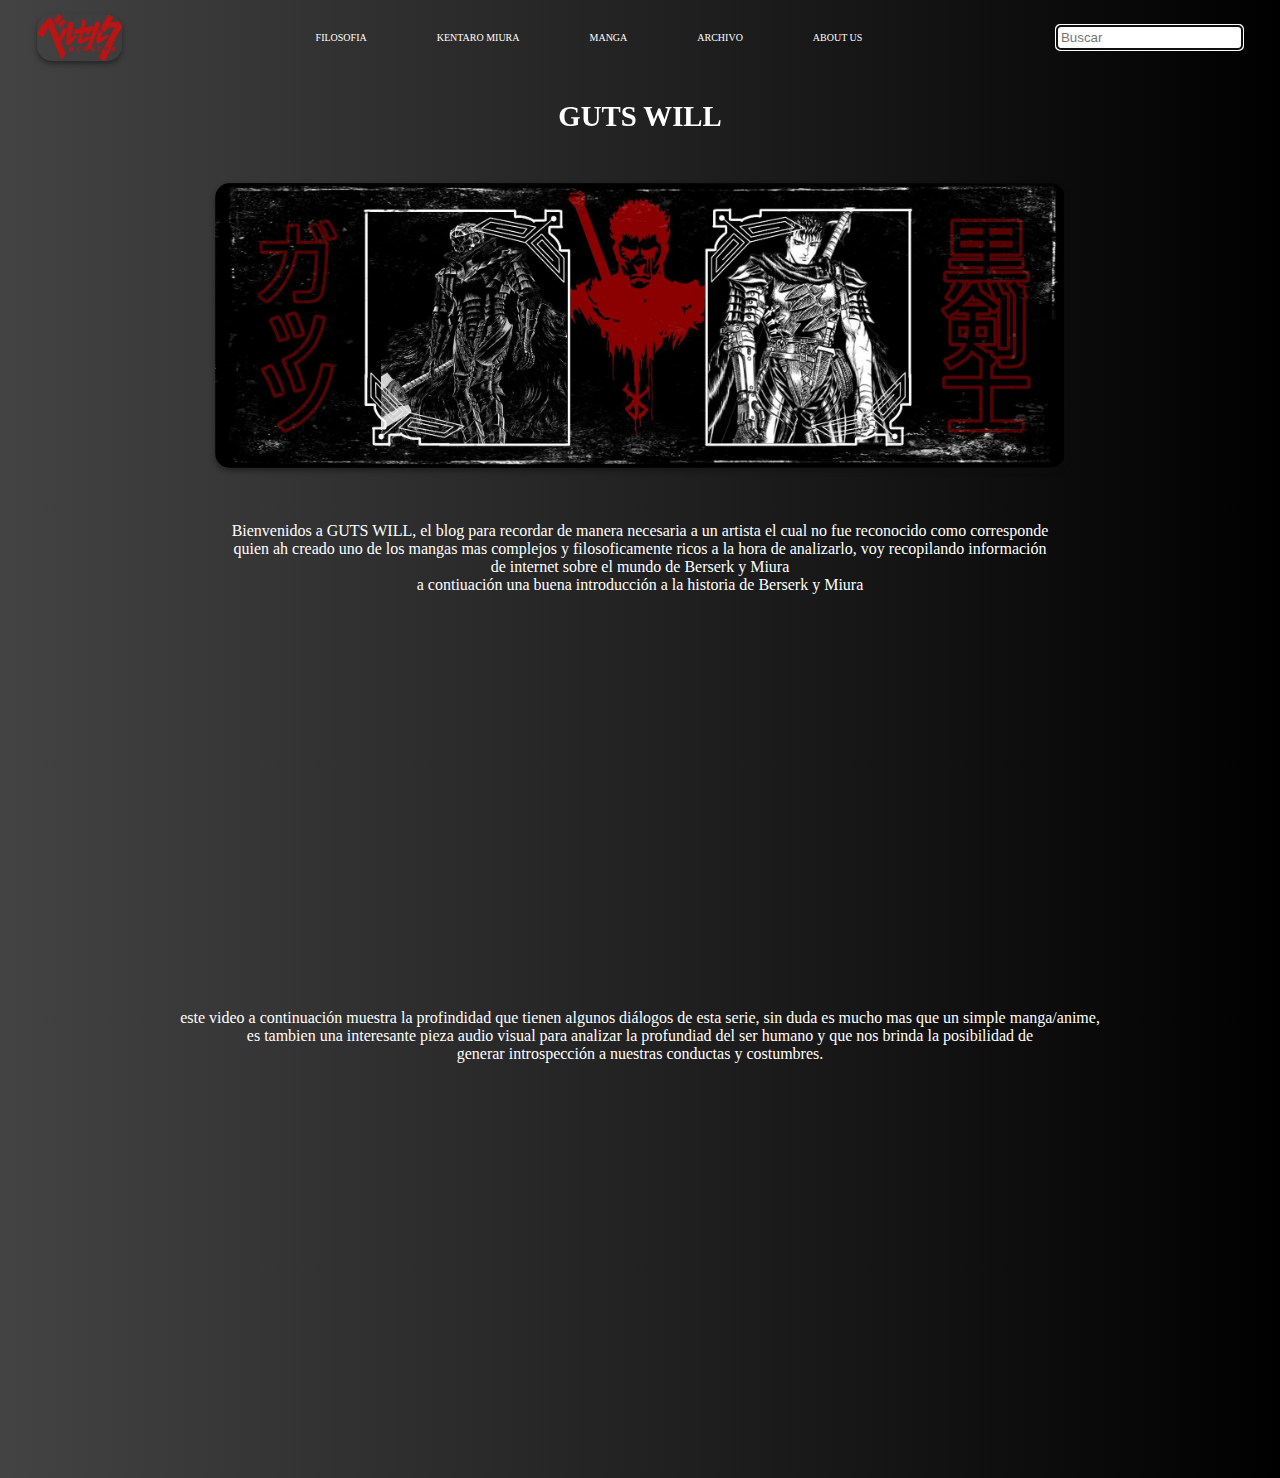
<file: index.html>
<!DOCTYPE html>
<html lang="en">

<head>
    <meta charset="UTF-8">
    <meta http-equiv="X-UA-Compatible" content="IE=edge">
    <meta name="viewport" content="width=device-width, initial-scale=1.0">
    <title>Kuroi Kenshi</title>
    <link rel="stylesheet" href="https://cdnjs.cloudflare.com/ajax/libs/font-awesome/6.5.1/css/all.min.css"
        integrity="sha512-DTOQO9RWCH3ppGqcWaEA1BIZOC6xxalwEsw9c2QQeAIftl+Vegovlnee1c9QX4TctnWMn13TZye+giMm8e2LwA=="
        crossorigin="anonymous" referrerpolicy="no-referrer" />
    <link rel="icon" type="image/ico" href="assets/logo2.ico">
    <link rel="stylesheet" href="style.css">
    <link rel="preconnect" href="https://fonts.googleapis.com">
    <link rel="preconnect" href="https://fonts.gstatic.com" crossorigin>
    <link href="https://fonts.googleapis.com/css2?family=Poppins:wght@100&display=swap" rel="stylesheet">
    <style>
        @import url('https://fonts.googleapis.com/css2?family=Grape+Nuts&family=Moirai+One&family=Poppins:wght@100&family=Rubik+Burned&display=swap');
    </style>
</head>

<body>



    <div class="container1">
        <nav class="nav-main">
            <img src="assets/navbarlogo.png" alt="logo" class="nav-logo">

            <ul class="nav-menu">
                <li><a href="filosofia.html">FILOSOFIA</a></li>
                <li><a href="kentaro_miura.html">KENTARO MIURA</a></li>
                <li><a href="manga.html">MANGA</a></li>
                <li><a href="archivo.html">ARCHIVO</a></li>
                <li><a href="about_us.html">ABOUT US</a></li>
            </ul>
            <form class="nav-search">
                <input type="text" placeholder="Buscar" autofocus />
            </form>

            <i class="fa-solid fa-bars fa-2x menu-btn"></i>

        </nav>
    </div>

    <script src="js/main.js"></script>

    <h1>GUTS WILL</h1>

    <div class="container2">

        <img class="alinear" src="assets/bannerindex.jpg" alt="">

    </div>


    <div class="bienvenida">
        <p>Bienvenidos a GUTS WILL, el blog para recordar de manera necesaria a un artista el cual no fue reconocido
            como corresponde <br>
            quien ah creado uno de los mangas mas complejos y filosoficamente ricos a la hora de analizarlo, voy
            recopilando información <br>
            de internet sobre el mundo de Berserk y Miura <br>
            a contiuación una buena introducción a la historia de Berserk y Miura</p>
    </div>


    <div class="video">
        <iframe width="560" height="315" src="https://www.youtube.com/embed/burS-OAvHz4?si=RDZbbZcu8EQ-PjHl"
            title="YouTube video player" frameborder="0"
            allow="accelerometer; autoplay; clipboard-write; encrypted-media; gyroscope; picture-in-picture; web-share"
            allowfullscreen></iframe>
    </div>

    <div class="parrafovideo">
        <p>
            este video a continuación muestra la profindidad que tienen algunos diálogos de esta serie, sin duda es
            mucho mas que un simple manga/anime, <br>
            es tambien una interesante pieza audio visual para analizar la profundiad del ser humano y que nos
            brinda la posibilidad de <br>
            generar introspección a nuestras conductas y costumbres.
        </p>
    </div>

    <div class="video2">
        <iframe width="560" height="315" src="https://www.youtube.com/embed/lCrETLy_1Bs?si=AZBaCEkdC3nBJsEp"
            title="YouTube video player" frameborder="0"
            allow="accelerometer; autoplay; clipboard-write; encrypted-media; gyroscope; picture-in-picture; web-share"
            allowfullscreen></iframe>
    </div>

</body>

</html>
</file>
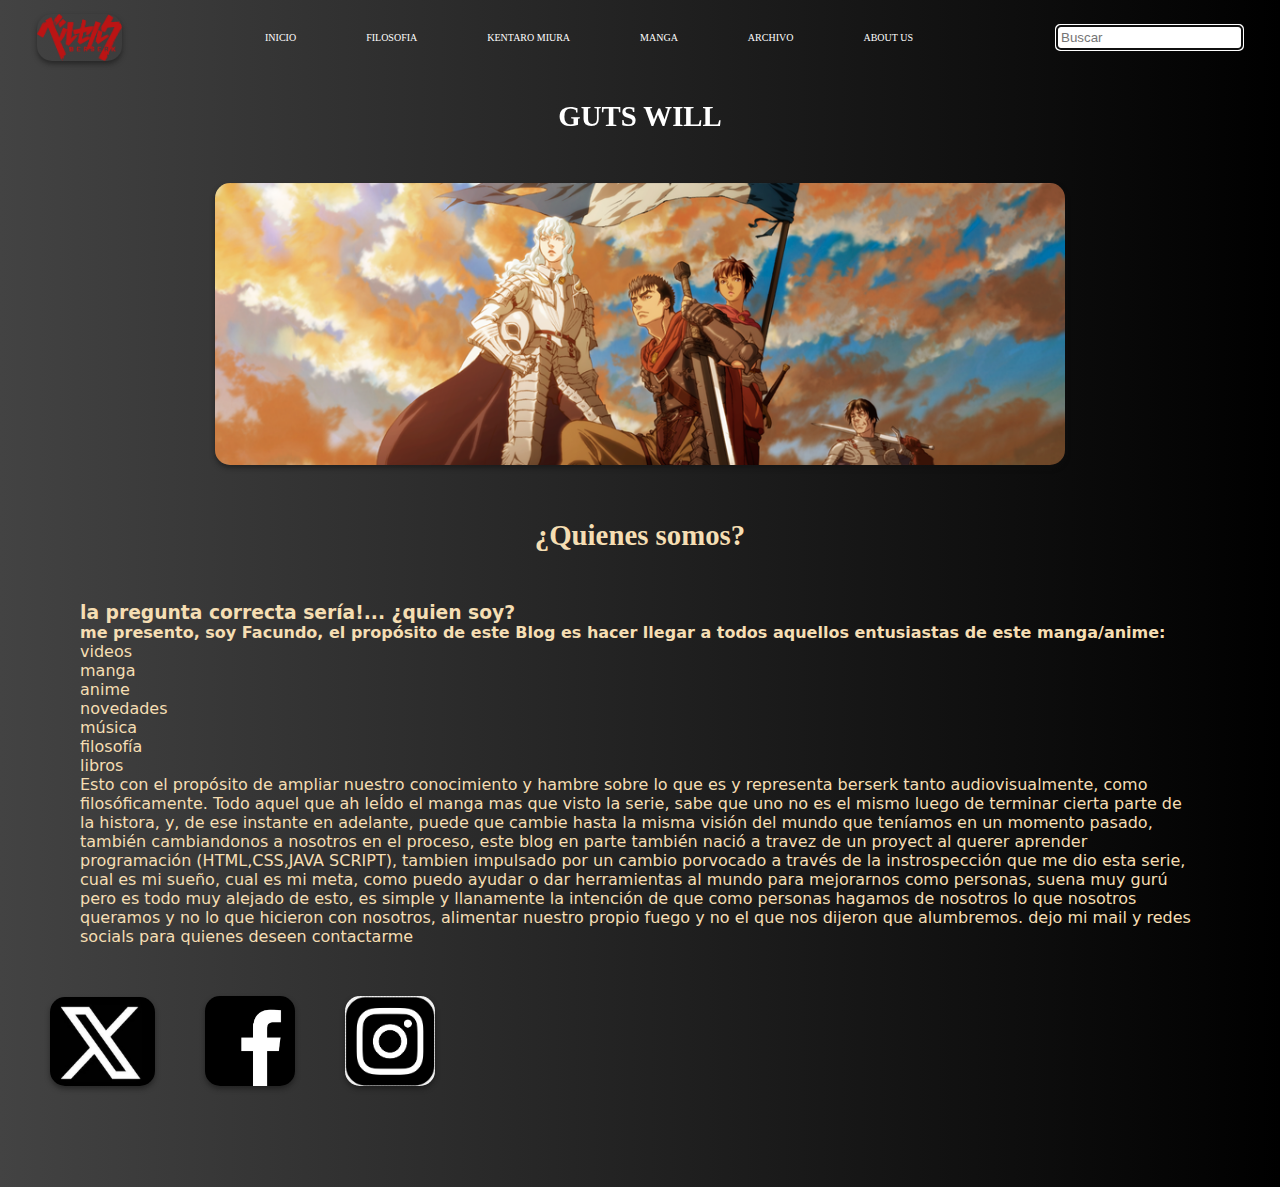
<file: about_us.html>
<!DOCTYPE html>
<html lang="en">

<head>
    <meta charset="UTF-8">
    <meta http-equiv="X-UA-Compatible" content="IE=edge">
    <meta name="viewport" content="width=device-width, initial-scale=1.0">
    <title>Kuroi Kenshi</title>
    <link rel="stylesheet" href="https://cdnjs.cloudflare.com/ajax/libs/font-awesome/6.5.1/css/all.min.css"
        integrity="sha512-DTOQO9RWCH3ppGqcWaEA1BIZOC6xxalwEsw9c2QQeAIftl+Vegovlnee1c9QX4TctnWMn13TZye+giMm8e2LwA=="
        crossorigin="anonymous" referrerpolicy="no-referrer" />
    <link rel="icon" type="image/ico" href="assets/logo2.ico">
    <link rel="stylesheet" href="style.css">
</head>

<body>



    <div class="container1">
        <nav class="nav-main">
            <img src="assets/navbarlogo.png" alt="logo" class="nav-logo">
            <ul class="nav-menu">
                <li><a href="index.html">INICIO</a></li>
                <li><a href="filosofia.html">FILOSOFIA</a></li>
                <li><a href="kentaro_miura.html">KENTARO MIURA</a></li>
                <li><a href="manga.html">MANGA</a></li>
                <li><a href="archivo.html">ARCHIVO</a></li>
                <li><a href="about_us.html">ABOUT US</a></li>
            </ul>
            <form class="nav-search">
                <input type="text" placeholder="Buscar" autofocus />
            </form>

            <i class="fa-solid fa-bars fa-2x menu-btn"></i>

        </nav>
    </div>

    <script src="js/main.js"></script>

    <h1>GUTS WILL</h1>

    <div class="container2">

        <img class="alinear" src="assets/banner2.png" alt="">

    </div>

    <div class="about">

        <h1>¿Quienes somos?</h1>
        <h3> la pregunta correcta sería!... ¿quien soy?</h3>
        
        <div class="pabout">
             <h4> me presento, soy Facundo, el propósito de este Blog es hacer llegar a todos aquellos entusiastas de
            este manga/anime:</h4>
                <ul>
                    <li>videos</li>
                    <li>manga</li>
                    <li>anime</li>
                    <li>novedades</li>
                    <li>música</li>
                    <li>filosofía</li>
                    <li>libros</li>
                </ul>
            <p> Esto con el propósito de ampliar nuestro conocimiento y hambre sobre lo
                que es y representa berserk tanto audiovisualmente, como filosóficamente. Todo aquel que ah leÍdo el manga
                mas que visto la serie, sabe que uno no es el mismo luego de terminar cierta parte de la histora, y, de ese
                instante en adelante, puede que cambie hasta la misma visión del mundo que teníamos en un momento pasado,
                también cambiandonos a nosotros en el proceso, este blog en parte también nació a travez de un proyect al
                querer aprender programación (HTML,CSS,JAVA SCRIPT), tambien impulsado por un cambio porvocado a través de la instrospección que me
                dio esta serie, cual es mi sueño, cual es mi meta, como puedo ayudar o dar herramientas al mundo para
                mejorarnos como personas, suena muy gurú pero es todo muy alejado de esto, es simple y llanamente la
                intención de que como personas hagamos de nosotros lo que nosotros queramos y no lo que hicieron con
                nosotros, alimentar nuestro propio fuego y no el que nos dijeron que alumbremos. dejo mi mail y redes
                socials para quienes deseen contactarme</p>
        </div>
        
    </div>
        
    <div class="redes">
        <div class="x"><a href="https://twitter.com/Facundo44038532" target="_blank"><img src="assets/Twitter_new_X_logo.png" alt="x"></a></div>
        <div class="face"><a href="https://www.facebook.com/unk0nownshhfl" target="_blank"> <img src="assets/face.png" alt="facebook" ></a></div>
        <div class="insta"><a href="https://www.instagram.com/el.nordico/" target="_blank"><img src="assets/ig.png" alt="instagram"></a></div>
    </div>
</body>
</file>
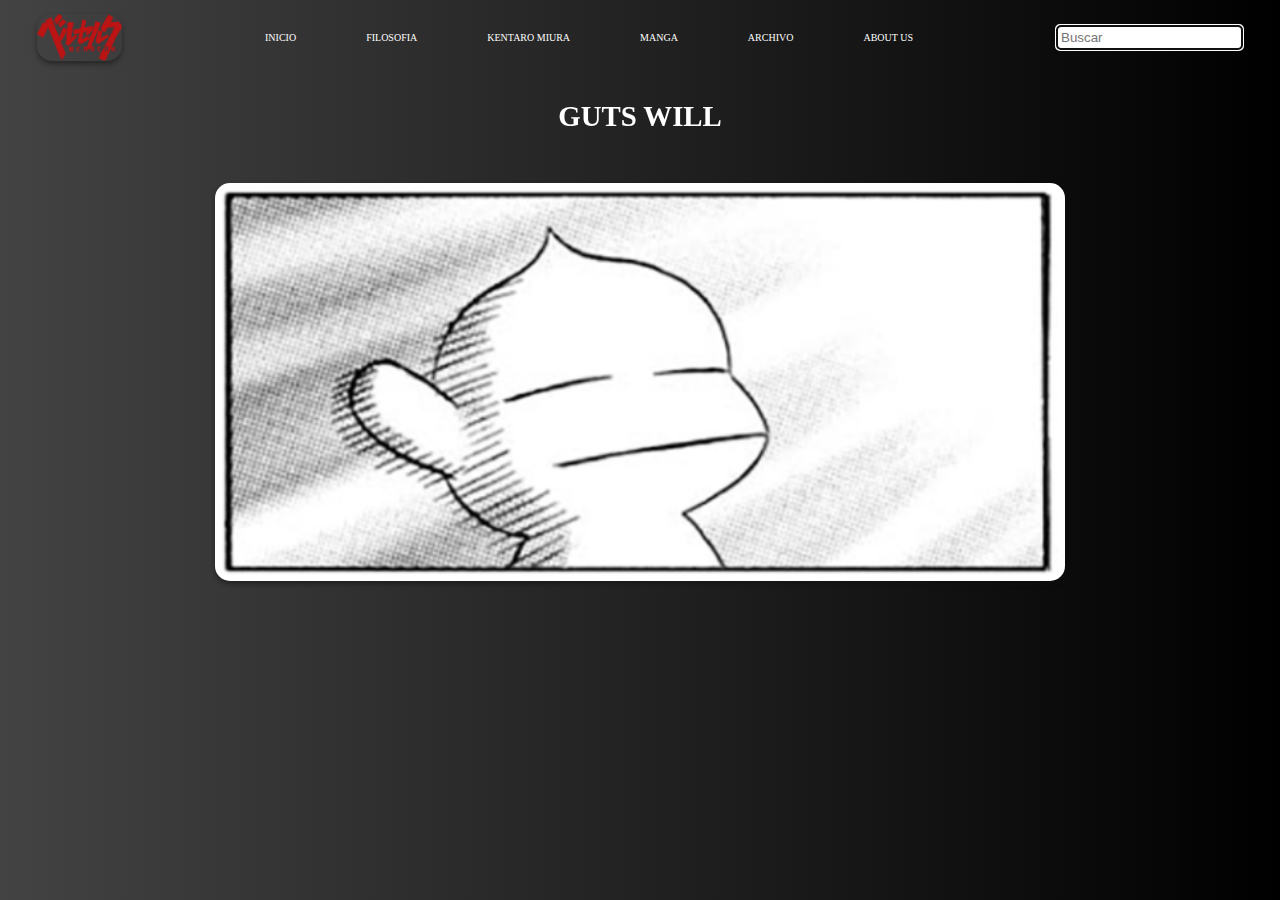
<file: archivo.html>
<!DOCTYPE html>
<html lang="en">

<head>
    <meta charset="UTF-8">
    <meta http-equiv="X-UA-Compatible" content="IE=edge">
    <meta name="viewport" content="width=device-width, initial-scale=1.0">
    <title>Kuroi Kenshi</title>
    <link rel="stylesheet" href="https://cdnjs.cloudflare.com/ajax/libs/font-awesome/6.5.1/css/all.min.css"
        integrity="sha512-DTOQO9RWCH3ppGqcWaEA1BIZOC6xxalwEsw9c2QQeAIftl+Vegovlnee1c9QX4TctnWMn13TZye+giMm8e2LwA=="
        crossorigin="anonymous" referrerpolicy="no-referrer" />
    <link rel="icon" type="image/ico" href="assets/logo2.ico">
    <link rel="stylesheet" href="style.css">
    
</head>

<body>



    <div class="container1">
        <nav class="nav-main">
            <img src="assets/navbarlogo.png" alt="logo" class="nav-logo">
            <ul class="nav-menu">
                <li><a href="index.html">INICIO</a></li>
                <li><a href="filosofia.html">FILOSOFIA</a></li>
                <li><a href="kentaro_miura.html">KENTARO MIURA</a></li>
                <li><a href="manga.html">MANGA</a></li>
                <li><a href="archivo.html">ARCHIVO</a></li>
                <li><a href="about_us.html">ABOUT US</a></li>
            </ul>
            <form class="nav-search">
                <input type="text" placeholder="Buscar" autofocus />
            </form>

            <i class="fa-solid fa-bars fa-2x menu-btn"></i>

        </nav>
    </div>

    <script src="js/main.js"></script>

    <h1>GUTS WILL</h1>

    <div class="container2">

        <img class="alinear" src="assets/archi.png" alt="">

    </div>
        
    </body>
</file>
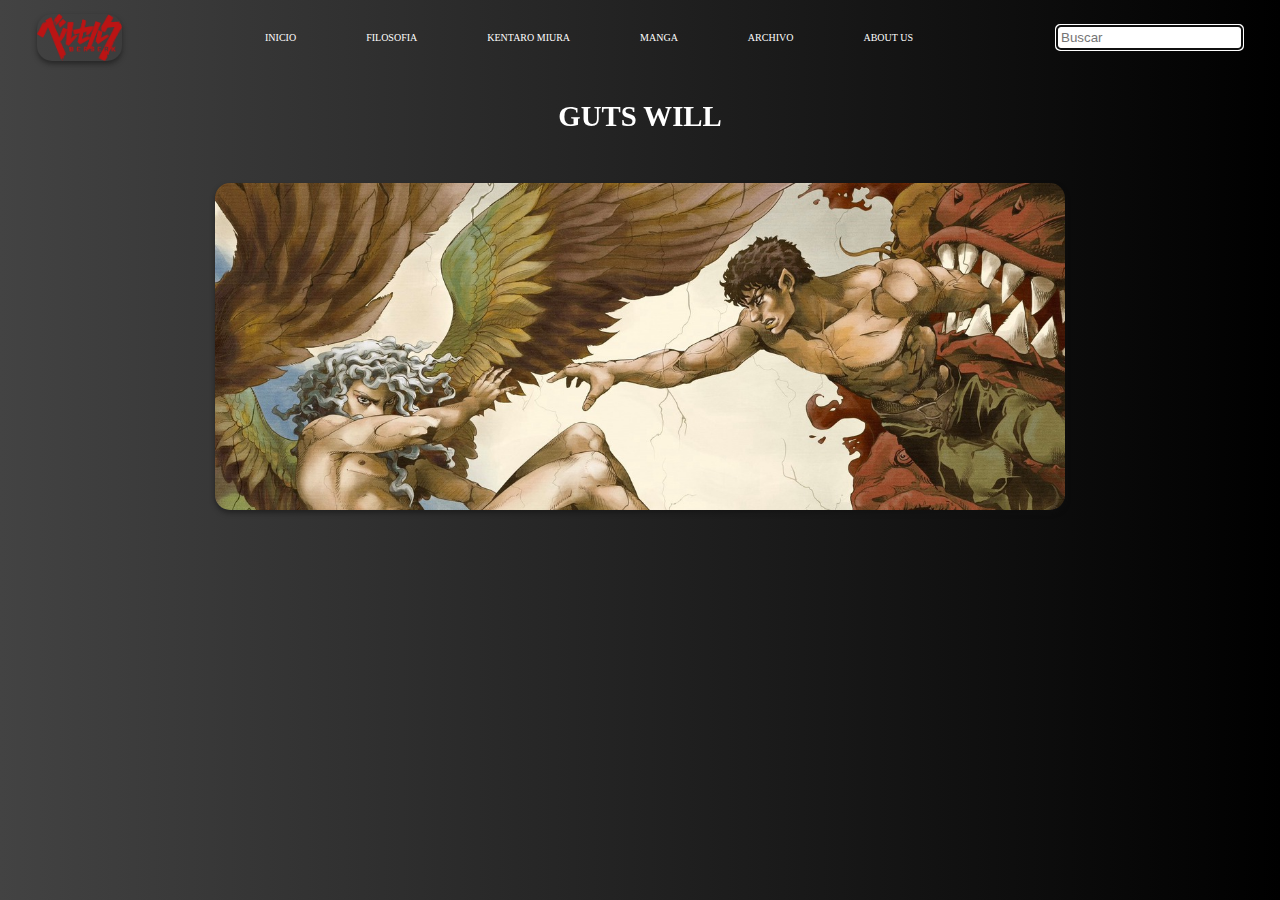
<file: filosofia.html>
<!DOCTYPE html>
<html lang="en">

<head>
    <meta charset="UTF-8">
    <meta http-equiv="X-UA-Compatible" content="IE=edge">
    <meta name="viewport" content="width=device-width, initial-scale=1.0">
    <title>Kuroi Kenshi</title>
    <link rel="stylesheet" href="https://cdnjs.cloudflare.com/ajax/libs/font-awesome/6.5.1/css/all.min.css"
        integrity="sha512-DTOQO9RWCH3ppGqcWaEA1BIZOC6xxalwEsw9c2QQeAIftl+Vegovlnee1c9QX4TctnWMn13TZye+giMm8e2LwA=="
        crossorigin="anonymous" referrerpolicy="no-referrer" />
    <link rel="icon" type="image/ico" href="assets/logo2.ico">
    <link rel="stylesheet" href="style.css">
</head>

<body>



    <div class="container1">
        <nav class="nav-main">
            <img src="assets/navbarlogo.png" alt="logo" class="nav-logo">
            <ul class="nav-menu">
                <li><a href="index.html">INICIO</a></li>
                <li><a href="filosofia.html">FILOSOFIA</a></li>
                <li><a href="kentaro_miura.html">KENTARO MIURA</a></li>
                <li><a href="manga.html">MANGA</a></li>
                <li><a href="archivo.html">ARCHIVO</a></li>
                <li><a href="about_us.html">ABOUT US</a></li>
            </ul>
            <form class="nav-search">
                <input type="text" placeholder="Buscar" autofocus />
                
            </form>
            

            <i class="fa-solid fa-bars fa-2x menu-btn"></i>

        </nav>
    </div>

    <script src="js/main.js"></script>

    <h1>GUTS WILL</h1>

    <div class="container2">

        <img class="alinear" src="assets/filobanner.jpeg" alt="">

    </div>
        
    </body>
</file>
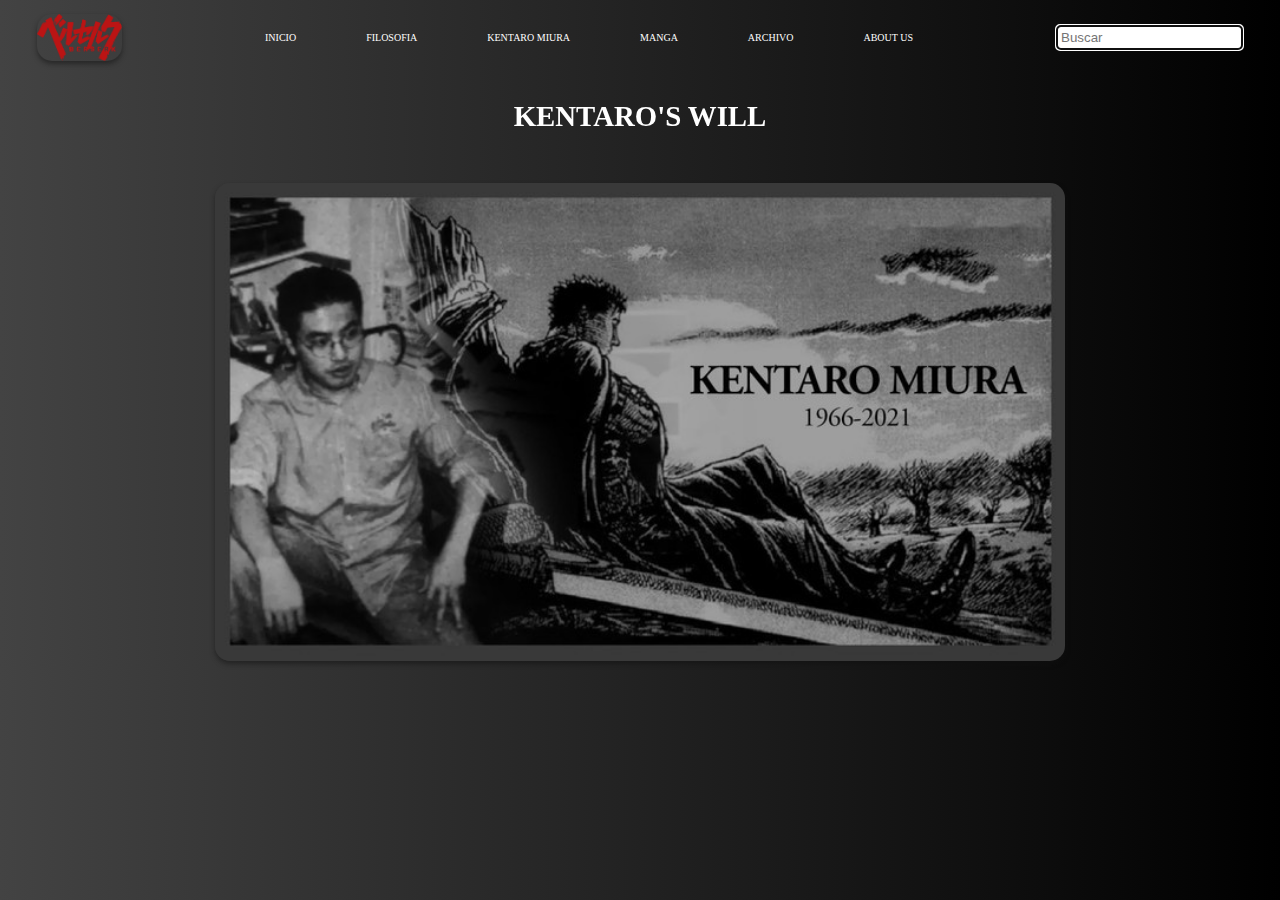
<file: kentaro_miura.html>
<!DOCTYPE html>
<html lang="en">

<head>
    <meta charset="UTF-8">
    <meta http-equiv="X-UA-Compatible" content="IE=edge">
    <meta name="viewport" content="width=device-width, initial-scale=1.0">
    <title>Kuroi Kenshi</title>
    <link rel="stylesheet" href="https://cdnjs.cloudflare.com/ajax/libs/font-awesome/6.5.1/css/all.min.css"
        integrity="sha512-DTOQO9RWCH3ppGqcWaEA1BIZOC6xxalwEsw9c2QQeAIftl+Vegovlnee1c9QX4TctnWMn13TZye+giMm8e2LwA=="
        crossorigin="anonymous" referrerpolicy="no-referrer" />
    <link rel="icon" type="image/ico" href="assets/logo2.ico">
    <link rel="stylesheet" href="style.css">
</head>

<body>



    <div class="container1">
        <nav class="nav-main">
            <img src="assets/navbarlogo.png" alt="logo" class="nav-logo">
            <ul class="nav-menu">
                <li><a href="index.html">INICIO</a></li>
                <li><a href="filosofia.html">FILOSOFIA</a></li>
                <li><a href="kentaro_miura.html">KENTARO MIURA</a></li>
                <li><a href="manga.html">MANGA</a></li>
                <li><a href="archivo.html">ARCHIVO</a></li>
                <li><a href="about_us.html">ABOUT US</a></li>
            </ul>
            <form class="nav-search">
                <input type="text" placeholder="Buscar" autofocus />
            </form>

            <i class="fa-solid fa-bars fa-2x menu-btn"></i>

        </nav>
    </div>

    <script src="js/main.js"></script>

    <h1>KENTARO'S WILL</h1>

    <div class="container2">

        <img class="alinear" src="assets/kentarobanner.jpg" alt="">

    </div>
        
    </body>
</file>
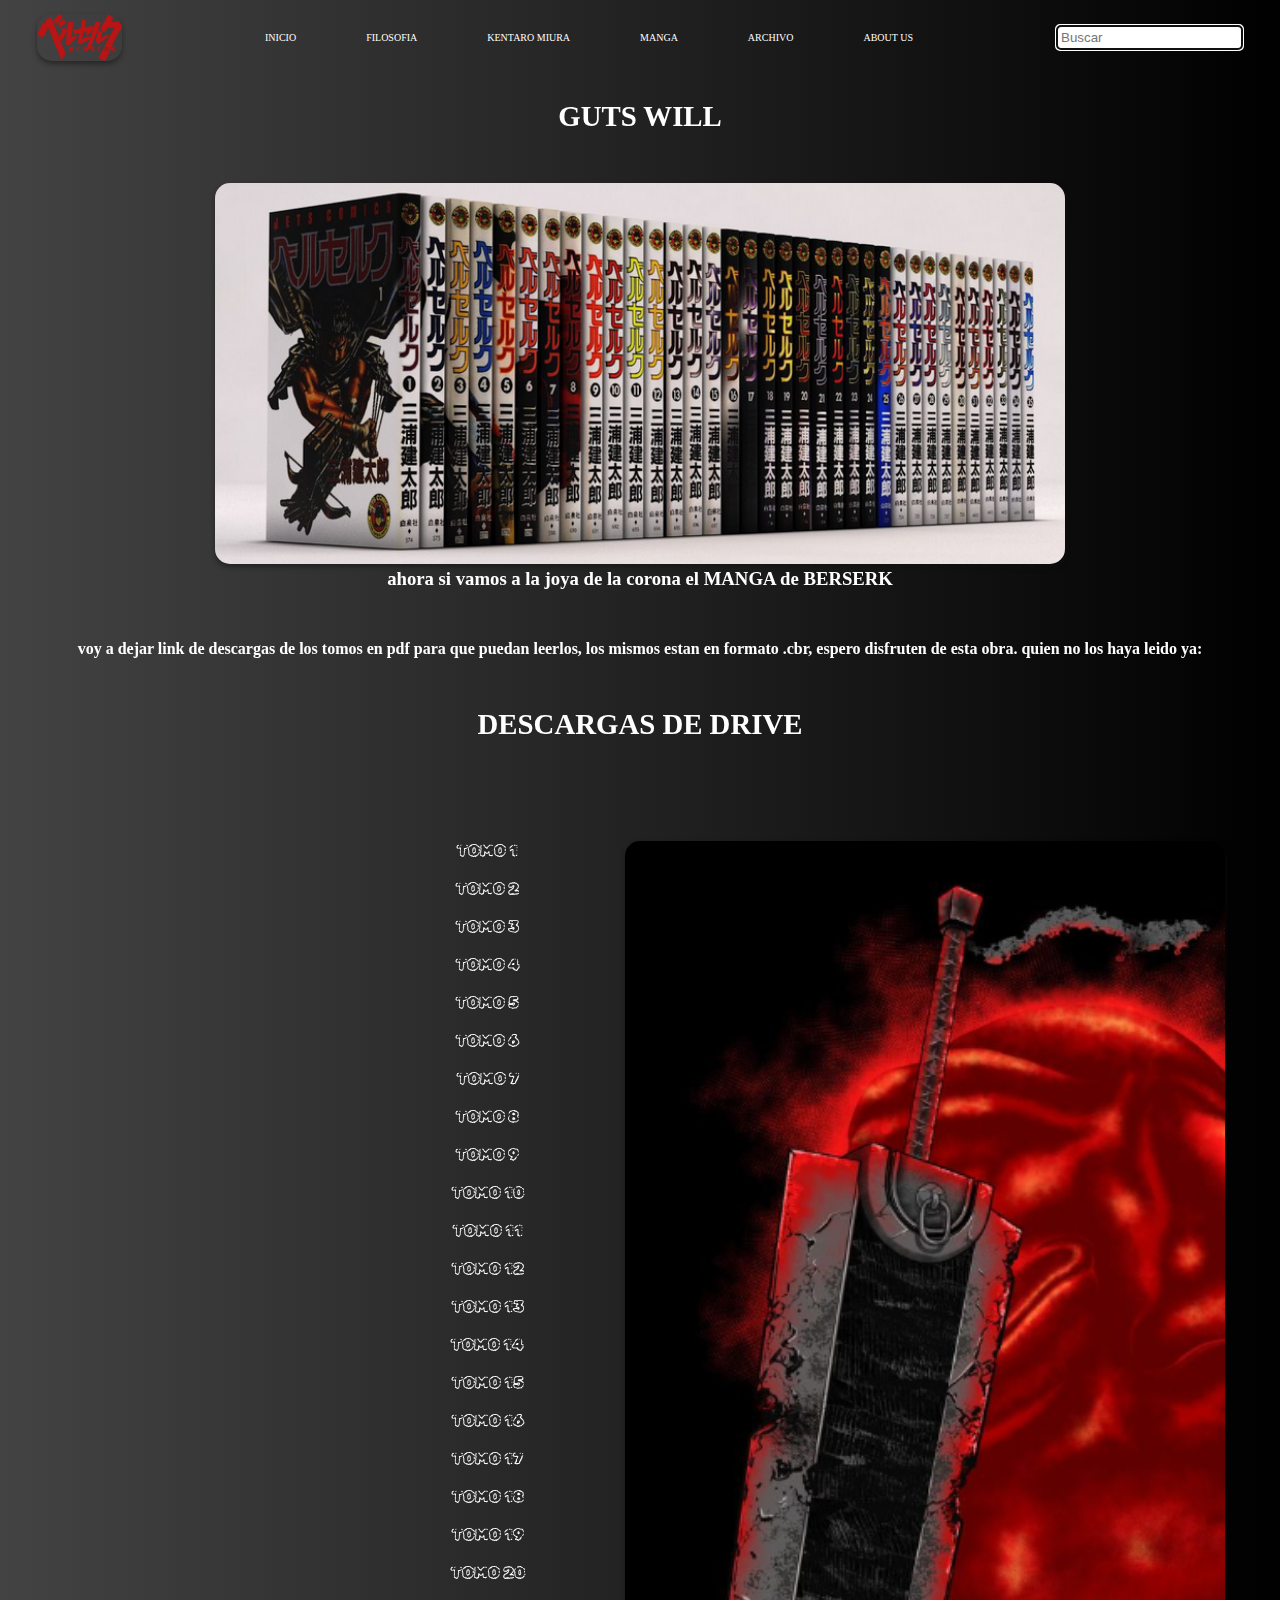
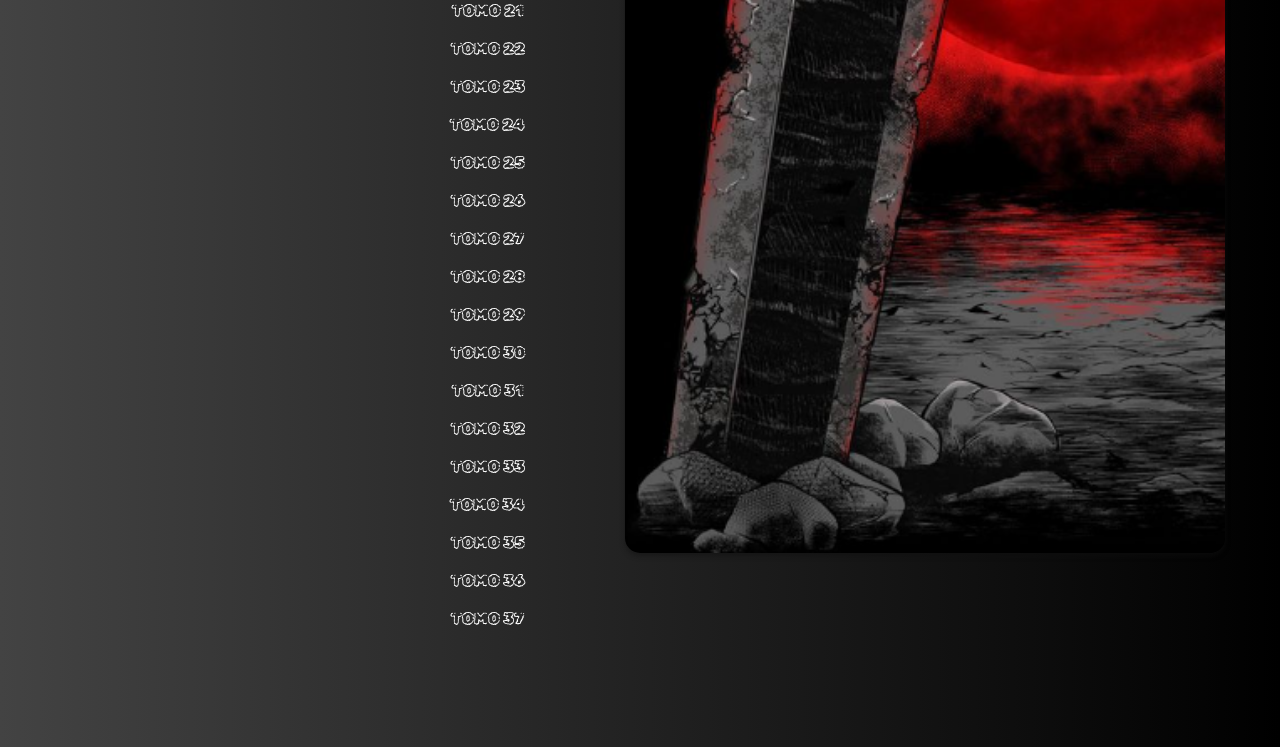
<file: manga.html>
<!DOCTYPE html>
<html lang="en">

<head>
    <meta charset="UTF-8">
    <meta http-equiv="X-UA-Compatible" content="IE=edge">
    <meta name="viewport" content="width=device-width, initial-scale=1.0">
    <title>Kuroi Kenshi</title>
    <link rel="stylesheet" href="https://cdnjs.cloudflare.com/ajax/libs/font-awesome/6.5.1/css/all.min.css"
        integrity="sha512-DTOQO9RWCH3ppGqcWaEA1BIZOC6xxalwEsw9c2QQeAIftl+Vegovlnee1c9QX4TctnWMn13TZye+giMm8e2LwA=="
        crossorigin="anonymous" referrerpolicy="no-referrer" />
    <link rel="icon" type="image/ico" href="assets/logo2.ico">
    <link rel="preconnect" href="https://fonts.googleapis.com"> 
    <style>
        @import url('https://fonts.googleapis.com/css2?family=Rubik+Burned&display=swap');
      </style>
    <link rel="stylesheet" href="style.css">
</head>

<body>



    <div class="container1">
        <nav class="nav-main">
            <img src="assets/navbarlogo.png" alt="logo" class="nav-logo">
            <ul class="nav-menu">
                <li><a href="index.html">INICIO</a></li>
                <li><a href="filosofia.html">FILOSOFIA</a></li>
                <li><a href="kentaro_miura.html">KENTARO MIURA</a></li>
                <li><a href="manga.html">MANGA</a></li>
                <li><a href="archivo.html">ARCHIVO</a></li>
                <li><a href="about_us.html">ABOUT US</a></li>
            </ul>
            <form class="nav-search">
                <input type="text" placeholder="Buscar" autofocus />
            </form>

            <i class="fa-solid fa-bars fa-2x menu-btn"></i>

        </nav>
    </div>

    <script src="js/main.js"></script>

    <h1>GUTS WILL</h1>

    <div class="container2">

        <img class="alinear" src="assets/mangabanner.PNG" alt="">



    </div>
    <div class="parramanga">
        <h3>ahora si vamos a la joya de la corona el MANGA de BERSERK </h3>
    </div>

    <div class="parralink">
        <h4>voy a dejar link de descargas de los tomos en pdf para que puedan leerlos, los mismos estan en formato .cbr,
            espero disfruten de esta obra. quien no los haya leido ya:</h4>
    </div>

    <div class="drvtit">
        <H1>DESCARGAS DE DRIVE</H1>
    </div>
    <div class="conlinkimg">

        <div class="links">
            <a download="TOMO1" href="https://drive.google.com/file/d/15M8xJhO2VN5m8e1Of5B313OuLsbxEFiB/view?usp=drive_link"
            target="_blank">TOMO 1</a><BR></BR>
            <a download="TOMO2" href="https://drive.google.com/file/d/18LhBI4hy5LJ7r29H12lFckTsXwkjneLY/view?usp=drive_link"
            target="_blank">TOMO 2</a><BR></BR>
            <a download="TOMO3" href="https://drive.google.com/file/d/1wMnNRMVobY5n6seZZ-MsWRq3gWfhm-1a/view?usp=drive_link"
            target="_blank">TOMO 3</a><BR></BR>
            <a download="TOMO4" href="https://drive.google.com/file/d/1VyRIQwSAWGx3CKDM2Til2ddntXPluL82/view?usp=drive_link"
            target="_blank">TOMO 4</a><BR></BR>
            <a download="TOMO5" href="https://drive.google.com/file/d/1pbvjuDhX9qMMLqiwXkhSlIMzBZL9PeHr/view?usp=drive_link"
            target="_blank">TOMO 5</a><BR></BR>
            <a download="TOMO6" href="https://drive.google.com/file/d/1vPC4q9NAMnk95PxUR3TGPK6ANsGCpjrt/view?usp=drive_link"
            target="_blank">TOMO 6</a><BR></BR>
            <a download="TOMO7" href="https://drive.google.com/file/d/1v8uThoPXrAoUbq-TWRqC_ektpIZ3w5JG/view?usp=drive_link"
            target="_blank">TOMO 7</a><BR></BR>
            <a download="TOMO8" href="https://drive.google.com/file/d/1eCOayhFfMoM7pb0EczCr5HKZpV9lOJNZ/view?usp=drive_link"
            target="_blank">TOMO 8</a><BR></BR>
            <a download="TOMO9" href="https://drive.google.com/file/d/1hfmS-nHnFT3Kq9FBc7NO5CC52WlxpQ0W/view?usp=drive_link"
            target="_blank">TOMO 9</a><BR></BR>
            <a download="TOMO10"
            href="https://drive.google.com/file/d/1AvQvW5KUtnDFEVENuuclT2H4a1fLeb0U/view?usp=drive_link"
            target="_blank">TOMO 10</a><BR></BR>
            <a download="TOMO11"
            href="https://drive.google.com/file/d/1LSltzjsU6UXP5P7Ukbv7531OAo36Q9EI/view?usp=drive_link"
            target="_blank">TOMO 11</a><BR></BR>
            <a download="TOMO12"
            href="https://drive.google.com/file/d/1DwIPwQagfCp1s75hiPxVwM9-9ywhYtiE/view?usp=drive_link"
            target="_blank">TOMO 12</a><BR></BR>
            <a download="TOMO13"
            href="https://drive.google.com/file/d/1bPDzdQtB8X1lX8NnJupe7XjIit5aOmUh/view?usp=drive_link"
            target="_blank">TOMO 13</a><BR></BR>
            <a download="TOMO14"
            href="https://drive.google.com/file/d/1NUdYbUwcHOgEDh_NSLrmeD3h6eDuw4Z3/view?usp=drive_link"
            target="_blank">TOMO 14</a><BR></BR>
            <a download="TOMO15"
            href="https://drive.google.com/file/d/1RRLx0h88vl_2fZ29pgZPrz4iktqw6mjF/view?usp=drive_link"
            target="_blank">TOMO 15</a><BR></BR>
            <a download="TOMO16"
            href="https://drive.google.com/file/d/1Px8NJE2Ewxc7Fqe_oTfB86ijJZRHvIoD/view?usp=drive_link"
            target="_blank">TOMO 16</a><BR></BR>
            <a download="TOMO17"
            href="https://drive.google.com/file/d/1G0BrkSpv5wg9wnV6klUMMQnnbJYSIox_/view?usp=drive_link"
            target="_blank">TOMO 17</a><BR></BR>
            <a download="TOMO18"
            href="https://drive.google.com/file/d/1pJWKf54bAyamOco78LuDB_20WoCwUvw0/view?usp=drive_link"
            target="_blank">TOMO 18</a><BR></BR>
            <a download="TOMO19"
            href="https://drive.google.com/file/d/18EfZbQyFb92Ss8T-YOTDmqywObdwox-_/view?usp=drive_link"
            target="_blank">TOMO 19</a><BR></BR>
            <a download="TOMO20"
            href="https://drive.google.com/file/d/1bsio_7Z6D3mXor-wh2URcyqLgKgJ8xHr/view?usp=drive_link"
            target="_blank">TOMO 20</a><BR></BR>
            <a download="TOMO21"
            href="https://drive.google.com/file/d/1cqKHqZY0UF0MnIwtQJ0EwoEZYgsImSmH/view?usp=drive_link"
            target="_blank">TOMO 21</a><BR></BR>
            <a download="TOMO22"
            href="https://drive.google.com/file/d/1-KfY8JCHr4kH2AU0D9Zf-esgLryzCLC2/view?usp=drive_link"
            target="_blank">TOMO 22</a><BR></BR>
            <a download="TOMO23"
            href="https://drive.google.com/file/d/1AbvACjKpgeHEKyv1KVMhmExJ6PXZKT4H/view?usp=drive_link"
            target="_blank">TOMO 23</a><BR></BR>
            <a download="TOMO24"
            href="https://drive.google.com/file/d/1BybIbe1buvYZJHx6oy40xB3aJ1q9-hBN/view?usp=drive_link"
            target="_blank">TOMO 24</a><BR></BR>
            <a download="TOMO25"
            href="https://drive.google.com/file/d/12XlunJhBbWe_q-uik8mxMUSjEftIMryO/view?usp=drive_link"
            target="_blank">TOMO 25</a><BR></BR>
            <a download="TOMO26"
            href="https://drive.google.com/file/d/1UEyn7TmHjaw5NPryq9V5F4nyk80DlN2b/view?usp=drive_link"
            target="_blank">TOMO 26</a><BR></BR>
            <a download="TOMO27"
            href="https://drive.google.com/file/d/1caZHY-JgR6itDfVRyQTZhCQ0SVcpgJ33/view?usp=drive_link"
            target="_blank">TOMO 27</a><BR></BR>
            <a download="TOMO28"
            href="https://drive.google.com/file/d/1Rch5D1weVN-ktdofnq4b_bet-1aQKDVa/view?usp=drive_link"
            target="_blank">TOMO 28</a><BR></BR>
            <a download="TOMO29"
            href="https://drive.google.com/file/d/1J8CBGcJeIQGSymc_TrdIAQYu7ZFekCFU/view?usp=drive_link"
            target="_blank">TOMO 29</a><BR></BR>
            <a download="TOMO30"
            href="https://drive.google.com/file/d/1v-u5QA4H3B5NG326IsAh2X1atZVI6V5d/view?usp=drive_link"
            target="_blank">TOMO 30</a><BR></BR>
            <a download="TOMO31"
            href="https://drive.google.com/file/d/1JDwbCFUURUH8BfvodW2BbSfT0pHnAr7T/view?usp=drive_link"
            target="_blank">TOMO 31</a><BR></BR>
            <a download="TOMO32"
            href="https://drive.google.com/file/d/1MpuOc8ihIT_aW7PE7mWxQCphk8RX5Nzy/view?usp=drive_link"
            target="_blank">TOMO 32</a><BR></BR>
            <a download="TOMO33"
            href="https://drive.google.com/file/d/1m-sKJjqGc4itk99HzxSIgW-RVHDFSgq_/view?usp=drive_link"
            target="_blank">TOMO 33</a><BR></BR>
            <a download="TOMO34"
            href="https://drive.google.com/file/d/183c3am-v5H39u_RrAAEl157SC1BcBLNf/view?usp=drive_link"
            target="_blank">TOMO 34</a><BR></BR>
            <a download="TOMO35"
            href="https://drive.google.com/file/d/1cqmYIQBJmeVeQ1OIOmh75F7It3668knc/view?usp=drive_link"
            target="_blank">TOMO 35</a><BR></BR>
            <a download="TOMO36"
            href="https://drive.google.com/file/d/1cqmYIQBJmeVeQ1OIOmh75F7It3668knc/view?usp=drive_link"
            target="_blank">TOMO 36</a><BR></BR>
            <a download="TOMO37"
            href="https://drive.google.com/file/d/1Ux12Ao1cvU6CsJzZ09Q6yyJvICQDuByx/view?usp=drive_link"
            target="_blank">TOMO 37</a><BR></BR>
        </div>

        <img class="dragonslayer" src="assets/sword1.PNG" alt="dragonslayer">

    </div>

</body>
</file>
<file: style.css>
/*navbar*/

:root{
    --color--white:#ffffff;
}

*{
    box-sizing: border-box;
    margin: 0;
    padding: 0;
}

body{
    background: #000000;  /* fallback for old browsers */
    background: -webkit-linear-gradient(to right, #434343, #000000);  /* Chrome 10-25, Safari 5.1-6 */
    background: linear-gradient(to right, #434343, #000000); /* W3C, IE 10+/ Edge, Firefox 16+, Chrome 26+, Opera 12+, Safari 7+ */
    color: var(--color--white);
}

ul {
    list-style: none;
}

a {
    color: var(--color--white);
    text-decoration: none;
}

.menu-btn {
    cursor: pointer;
    position: relative;
    right: 30px;
    z-index: 2;
    display: none;
}

.container1 {
    margin: 25px auto;
    width: 95%;
}

.nav-main {
    align-items: center;
    display: flex;
    font-size: 10px;
    height: 25px;
    justify-content: space-between;
    padding: 5px;
}

.nav-logo {
    width: 85px;
}

.nav-main ul {
    display: flex;
}

.nav-main ul li {
    padding: 30px;
}

.nav-main ul li a {
    padding: 5px;
}

.nav-main ul li a:hover {
    border-bottom: 2px solid var(--color--white);
}

.nav-search input {
    border-radius: 4px;
    padding: 3px;
}

/*media queris navbar*/

@media (max-width: 1050px) {
    .menu-btn {display: block;}
    .nav-main ul.nav-menu{
        background-color: black;
        display: block;
        height: 100%;
        left: 0;
        opacity: 0.6;
        padding: 5px;
        position: absolute;
        top: 0px;
        transform: translateX(-400px);
        transition: transform 1s;
    }

    .nav-main form.nav-search {
        margin-right: 66px;
    }

    .nav-main ul.nav-menu.show {
        transform: translateX(-20px)
    }

    .nav-main ul.nav-menu li {
        font-size: 10px;
        padding: 20px;
    }
    
}

/*imagen principal responsive*/

.container2 {
    margin: 0;
    padding: 0;
    box-sizing: border-box;
}

h1 {
    text-align: center;
    font-family: lato;
    margin: 50px 0px;
    font-size: 1.8rem;
}

.container2 {width: 75vw;
    max-width: 850px;
    min-width: 320px;
    margin: auto;
}

img {
    width: 100%;
    border-radius: 15px;
    box-shadow:  0px 3px 5px rgba(15, 15, 15, .5);
}                                                                                                                                                                                                                                                                                                                                                                                                                                                                                                                                                                                                                                                                                                                                                                                                                           

.bienvenida {
    text-align: center;
    font-family: fantasy;
    margin-left: 40px;
    margin-right: 40px;
    margin-top: 50px;
}

.video {
    margin-top: 50px;
    margin-bottom: 50px;
    display: flex;
    justify-content: center;
}
.parrafovideo {
    text-align: center;
    font-family: fantasy;
    margin-left: 40px;
    margin-right: 40px;
    margin-top: 50px;
    margin-bottom: 50px;
}
.video2 {
    margin-top: 50px;
    margin-bottom: 50px;
    display: flex;
    justify-content: center;
}
.about {
    color: wheat;
    text-align: inherit; 
    font-family:system-ui, -apple-system, BlinkMacSystemFont, 'Segoe UI', Roboto, Oxygen, Ubuntu, Cantarell, 'Open Sans', 'Helvetica Neue', sans-serif;
    margin-left: 80px;
    margin-right: 80px;
    margin-top: 50px;
    margin-bottom: 50px;
}

.redes {
    display: flex;
    align-items: baseline;
    justify-content: max-height 90px;
    margin-left: 50px;
    margin-right: 50px;
    margin-bottom: 100px;
}

.face {
    display: flex;
    margin-right: 50px;
    max-width: 90px;
    max-height: 90px;
}

.insta {
    display: flex;
    margin-right: 50px;
    max-width: 90px;
    max-height: 90px;
}

.x {
    display: flex;
    margin-right: 50px;
    max-width: 105px;
    max-height: 90px;
}

.parramanga {
    text-align: center;
    margin-bottom: 50px;
}

.parralink {
    text-align: center;
}

.links {
    margin-top: 50px;
    margin-left: 200px;
    margin-bottom: 100px;
}

.conlinkimg {
    display: flex;
    text-align: center;
    margin-left: 250px;
    font-family: 'Rubik Burned', system-ui;
}

.dragonslayer {
    margin-left: 100px;
    width: 600px;
    height: 1312px;
    margin-top: 50px;
}
</file>
